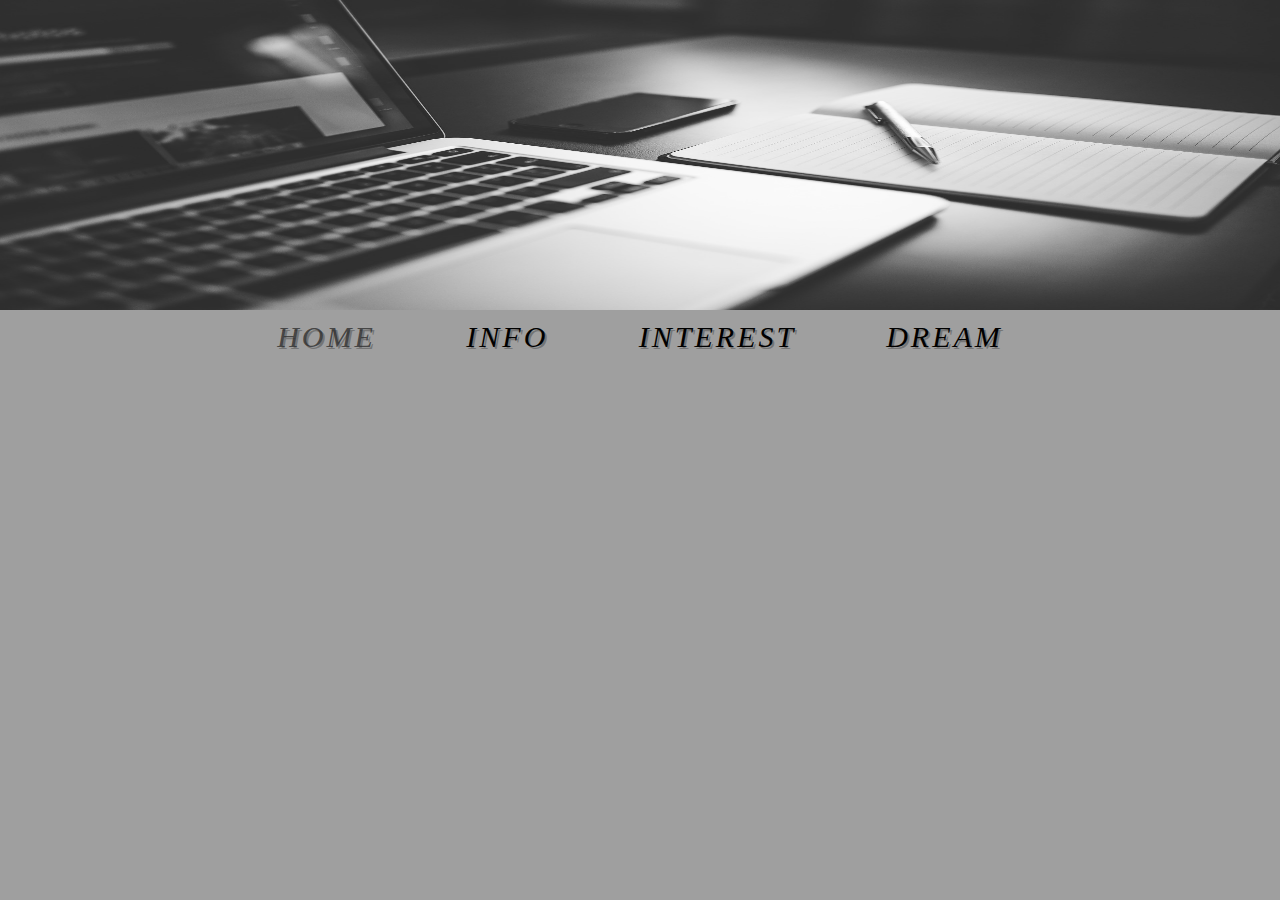
<file: index.html>
<!DOCTYPE html>
<html>


<head>
    <title>김동건</title>
    <meta charset="utf-8">
    <link rel="stylesheet" href="style.css">
    <link href="https://fonts.googleapis.com/css2?family=Poor+Story&display=swap" rel="stylesheet">
</head>

<body>
    <h1 id="background"></h1>
    <p id="list">
        <a href="index.html" style="color: rgba(46, 46, 46, 0.808);">HOME</a>
        <a href="info.html">INFO</a>
        <a href="interest.html">INTEREST</a>
        <a href="dream.html">DREAM</a>
    </p>

</body>

</html>
</file>
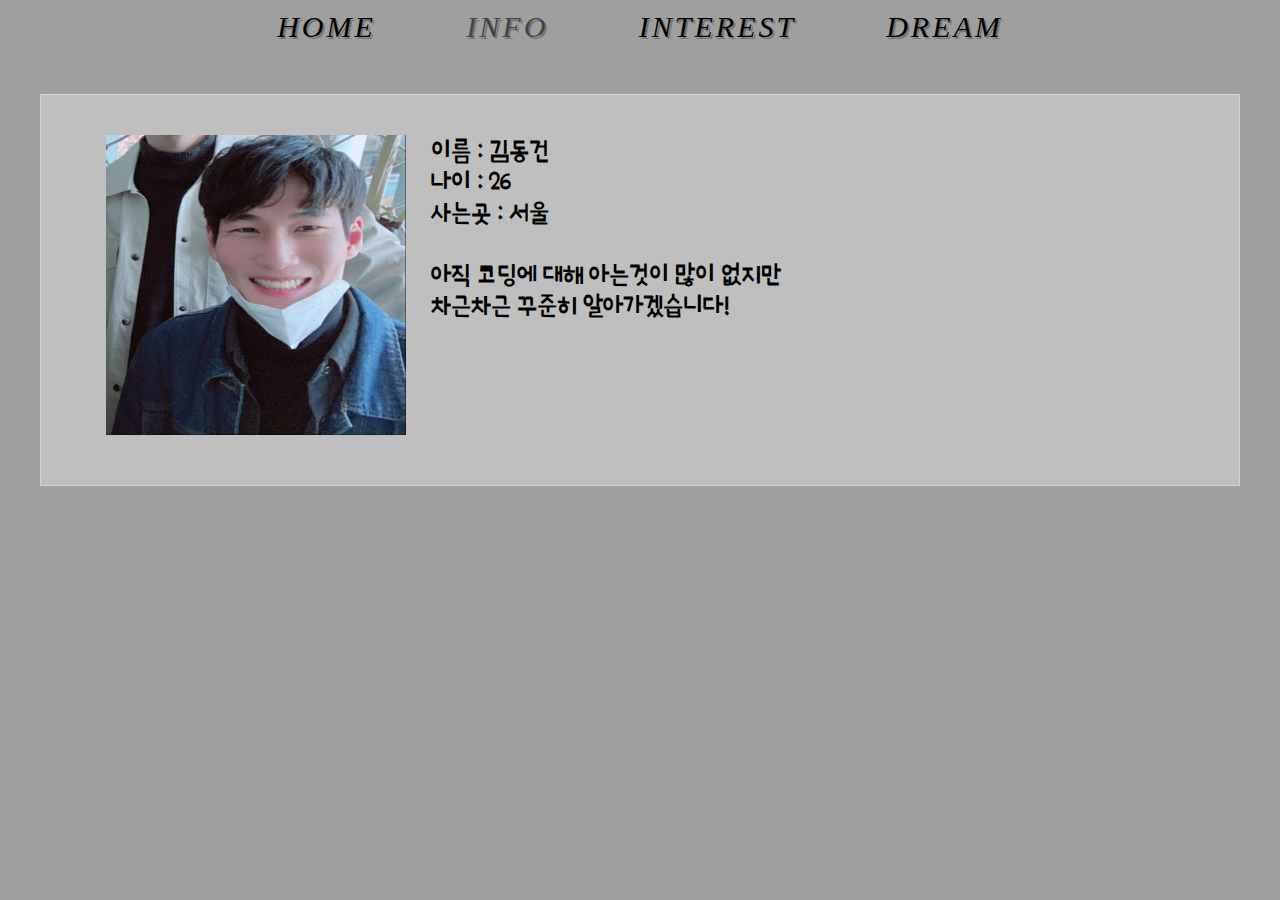
<file: info.html>
<!DOCTYPE html>
<html>


<head>
    <title>김동건</title>
    <meta charset="utf-8">
    <link rel="stylesheet" href="style.css">
    <link href="https://fonts.googleapis.com/css2?family=Poor+Story&display=swap" rel="stylesheet">
</head>


<body>
    <p id="list">
        <a href="index.html">HOME</a>
        <a href="info.html" style="color: rgba(46, 46, 46, 0.808);">INFO</a>
        <a href="interest.html">INTEREST</a>
        <a href="dream.html">DREAM</a>
    </p>
    <div id="grid">
        <p><img src="kdg.jpg" width="300px" height="300px"></p>
        <p class="left">
            이름 : 김동건<br>
            나이 : 26<br>
            사는곳 : 서울<br>
            <br>아직 코딩에 대해 아는것이 많이 없지만 <br>차근차근 꾸준히 알아가겠습니다!
        </p>
    </div>
</body>

</html>
</file>
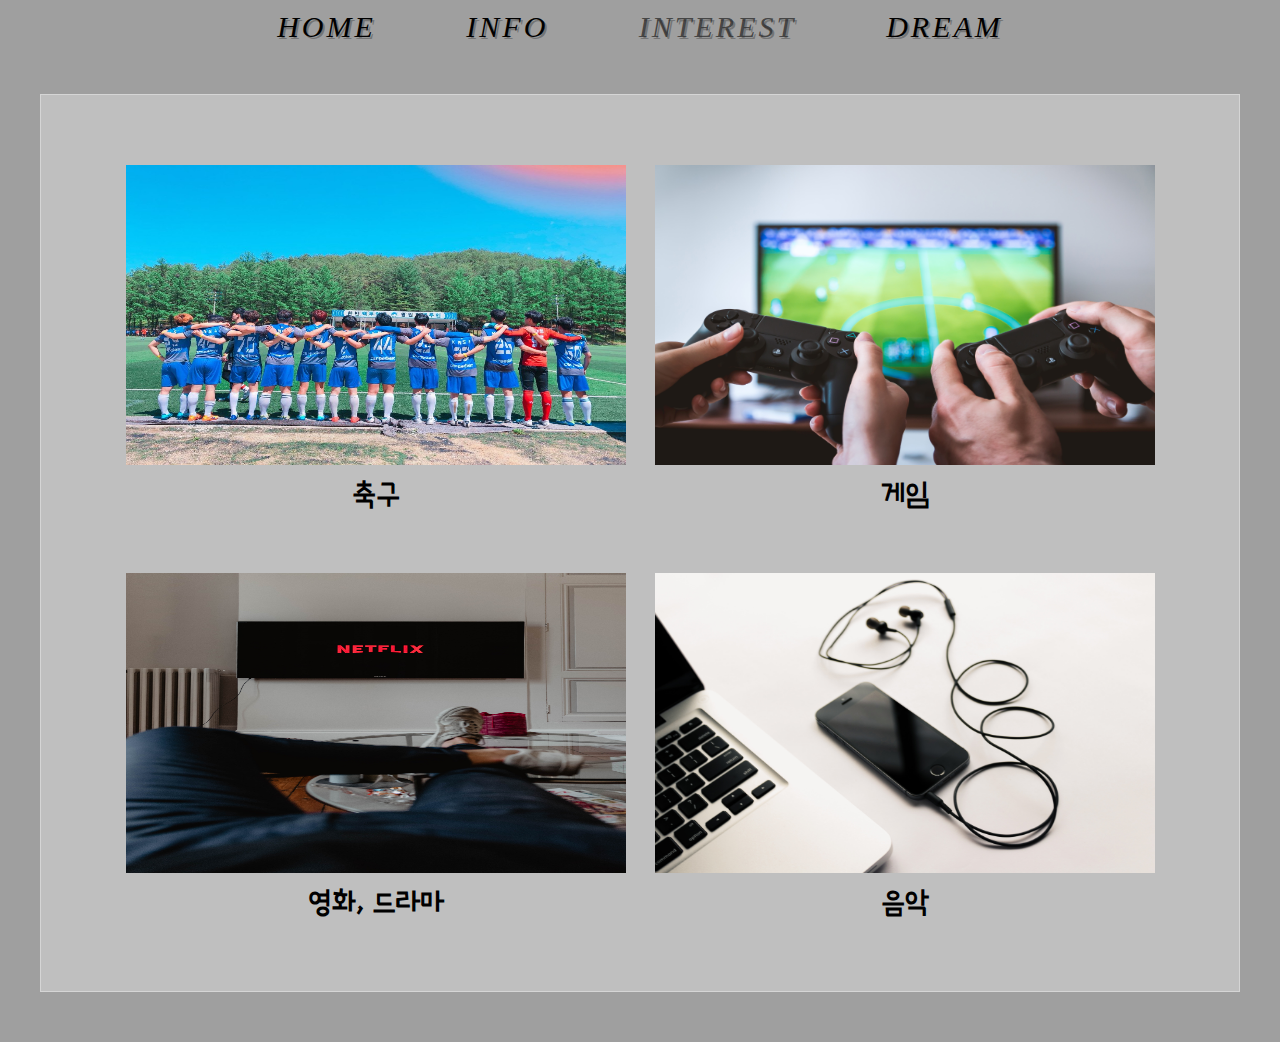
<file: interest.html>
<!DOCTYPE html>
<html>


<head>
    <title>김동건</title>
    <meta charset="utf-8">
    <link rel="stylesheet" href="style.css">
    <link href="https://fonts.googleapis.com/css2?family=Poor+Story&display=swap" rel="stylesheet">
</head>


<body>
    <p id="list">
        <a href="index.html">HOME</a>
        <a href="info.html">INFO</a>
        <a href="interest.html" style="color: rgba(46, 46, 46, 0.808);">INTEREST</a>
        <a href="dream.html">DREAM</a>
    </p>
    <div id="grid2">

        <span>
            <p><img src="축구.jpg" width="500px" height="300px"><br>축구</p>
            <p><img src="게임.jpg" width="500px" height="300px"><br>게임</p>
        </span>
        <span>
            <p><img src="드라마.jpg" width="500px" height="300px"><br>영화, 드라마 </p>
            <p><img src="음악.jpg" width="500px" height="300px"><br>음악</p>
        </span>
        

    </div>
</body>

</html>
</file>
<file: style.css>
body {
    margin:0px;
    background-color: rgba(110, 110, 110, 0.664);
}

#background {
    font-size: 200%; text-align: left;
    margin: 0px;
    padding: 10px;
    padding-bottom: 300px;
    background-image: url(background.jpg);
    background-size:100% 100%;
}

#list{
    font-family: fantasy;
    font-size: 30px;
    word-spacing: 80px;
    letter-spacing: 3px;
    font-weight: initial;
    margin: 0px;
    padding: 10px;
    text-align: center;
    font-style: italic;
    text-shadow:2px 2px rgba(116, 116, 116, 0.973);
}
span {
    display:grid;
    grid-template-columns: 1fr 1fr;
    padding: 30px;
    } 
a {
    color: black;
    text-decoration: none;
}
p {
    font-family: 'Poor Story', cursive;
    font-size: 30px;
    font-weight: bolder;
    margin: 0px;
    text-align: center;
}

#grid{
    display:grid;
    grid-template-columns: 350px 1fr;
    font-family: initial;
    margin: 40px;
    border:1px rgba(255, 255, 255, 0.342) solid;
    background-color: rgba(255, 255, 255, 0.342);
    padding: 40px;
    
}

#grid2{
    margin: 40px;
    border:1px rgba(255, 255, 255, 0.342) solid;
    background-color: rgba(255, 255, 255, 0.342);
    margin-bottom: 50px;
    padding: 40px;
}
.left{
    text-align: left;
    font-size: 25px;
    font-weight: bold;
    margin: 0px;
}
</file>
